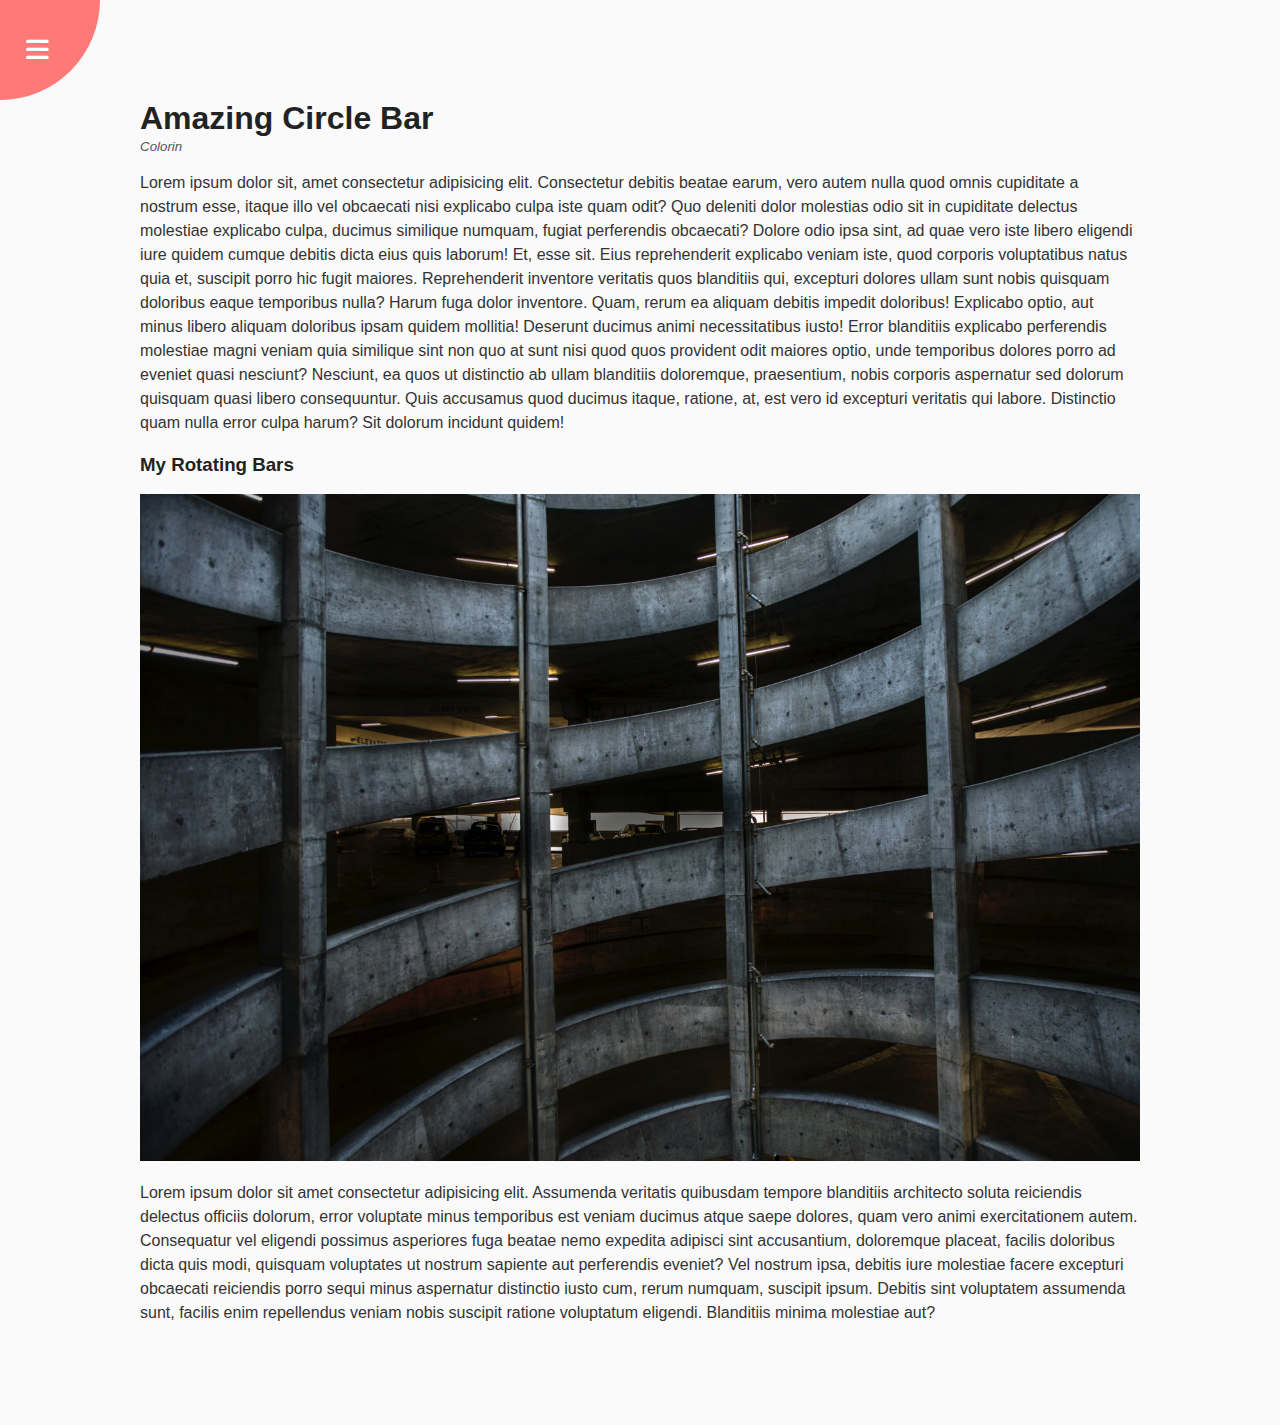
<file: Rotating animation/index.html>
<!DOCTYPE html>
<html lang="en">
  <head>
    <meta charset="UTF-8" />
    <meta http-equiv="X-UA-Compatible" content="IE=edge" />
    <link rel="stylesheet" href="https://cdnjs.cloudflare.com/ajax/libs/font-awesome/6.1.2/css/all.min.css" />
    <meta name="viewport" content="width=device-width, initial-scale=1.0" />
    <link rel="stylesheet" href="style.css" />
    <title>Rotating Animation</title>
  </head>
  <body>
    <div class="container">
      <div class="circle-container">
        <div class="circle">
          <button id="close">
            <i class="fas fa-times"></i>
          </button>
          <button id="open">
            <i class="fas fa-bars"></i>
          </button>
        </div>
      </div>
      <div class="content">
        <h1>Amazing Circle Bar</h1>
        <small>Colorin</small>
        <p>
          Lorem ipsum dolor sit, amet consectetur adipisicing elit. Consectetur debitis beatae earum, vero autem nulla quod omnis cupiditate a nostrum esse, itaque illo vel obcaecati nisi explicabo culpa iste quam odit? Quo deleniti dolor
          molestias odio sit in cupiditate delectus molestiae explicabo culpa, ducimus similique numquam, fugiat perferendis obcaecati? Dolore odio ipsa sint, ad quae vero iste libero eligendi iure quidem cumque debitis dicta eius quis
          laborum! Et, esse sit. Eius reprehenderit explicabo veniam iste, quod corporis voluptatibus natus quia et, suscipit porro hic fugit maiores. Reprehenderit inventore veritatis quos blanditiis qui, excepturi dolores ullam sunt nobis
          quisquam doloribus eaque temporibus nulla? Harum fuga dolor inventore. Quam, rerum ea aliquam debitis impedit doloribus! Explicabo optio, aut minus libero aliquam doloribus ipsam quidem mollitia! Deserunt ducimus animi
          necessitatibus iusto! Error blanditiis explicabo perferendis molestiae magni veniam quia similique sint non quo at sunt nisi quod quos provident odit maiores optio, unde temporibus dolores porro ad eveniet quasi nesciunt?
          Nesciunt, ea quos ut distinctio ab ullam blanditiis doloremque, praesentium, nobis corporis aspernatur sed dolorum quisquam quasi libero consequuntur. Quis accusamus quod ducimus itaque, ratione, at, est vero id excepturi
          veritatis qui labore. Distinctio quam nulla error culpa harum? Sit dolorum incidunt quidem!
        </p>
        <h3>My Rotating Bars</h3>
        <img src="./1.jpg" alt="dinding" />
        <p>
          Lorem ipsum dolor sit amet consectetur adipisicing elit. Assumenda veritatis quibusdam tempore blanditiis architecto soluta reiciendis delectus officiis dolorum, error voluptate minus temporibus est veniam ducimus atque saepe
          dolores, quam vero animi exercitationem autem. Consequatur vel eligendi possimus asperiores fuga beatae nemo expedita adipisci sint accusantium, doloremque placeat, facilis doloribus dicta quis modi, quisquam voluptates ut nostrum
          sapiente aut perferendis eveniet? Vel nostrum ipsa, debitis iure molestiae facere excepturi obcaecati reiciendis porro sequi minus aspernatur distinctio iusto cum, rerum numquam, suscipit ipsum. Debitis sint voluptatem assumenda
          sunt, facilis enim repellendus veniam nobis suscipit ratione voluptatum eligendi. Blanditiis minima molestiae aut?
        </p>
      </div>
    </div>
    <nav>
      <ul>
        <li><i class="fas fa-home"></i>Home</li>
        <li><i class="fas fa-user-alt"></i>About</li>
        <li><i class="fas fa-envelope"></i>Contact</li>
      </ul>
    </nav>
    <script src="./index.js"></script>
  </body>
</html>
</file>
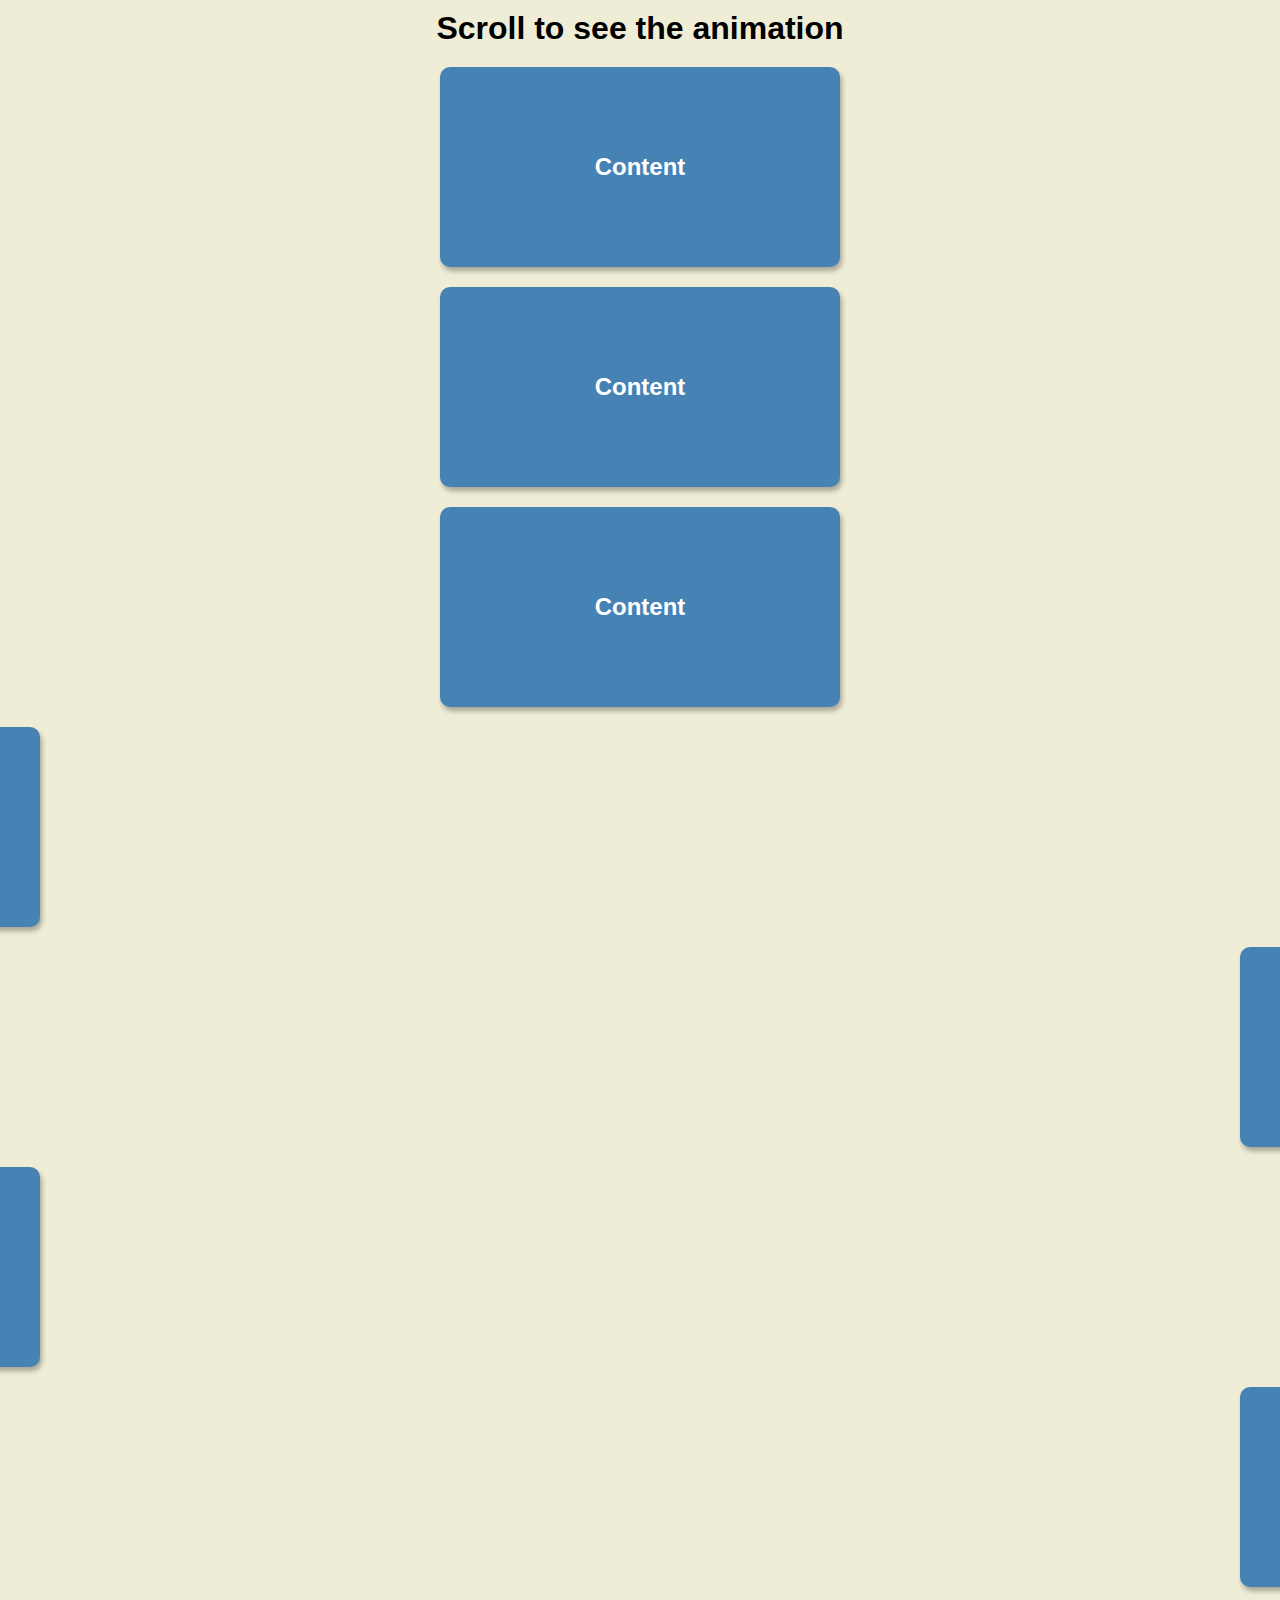
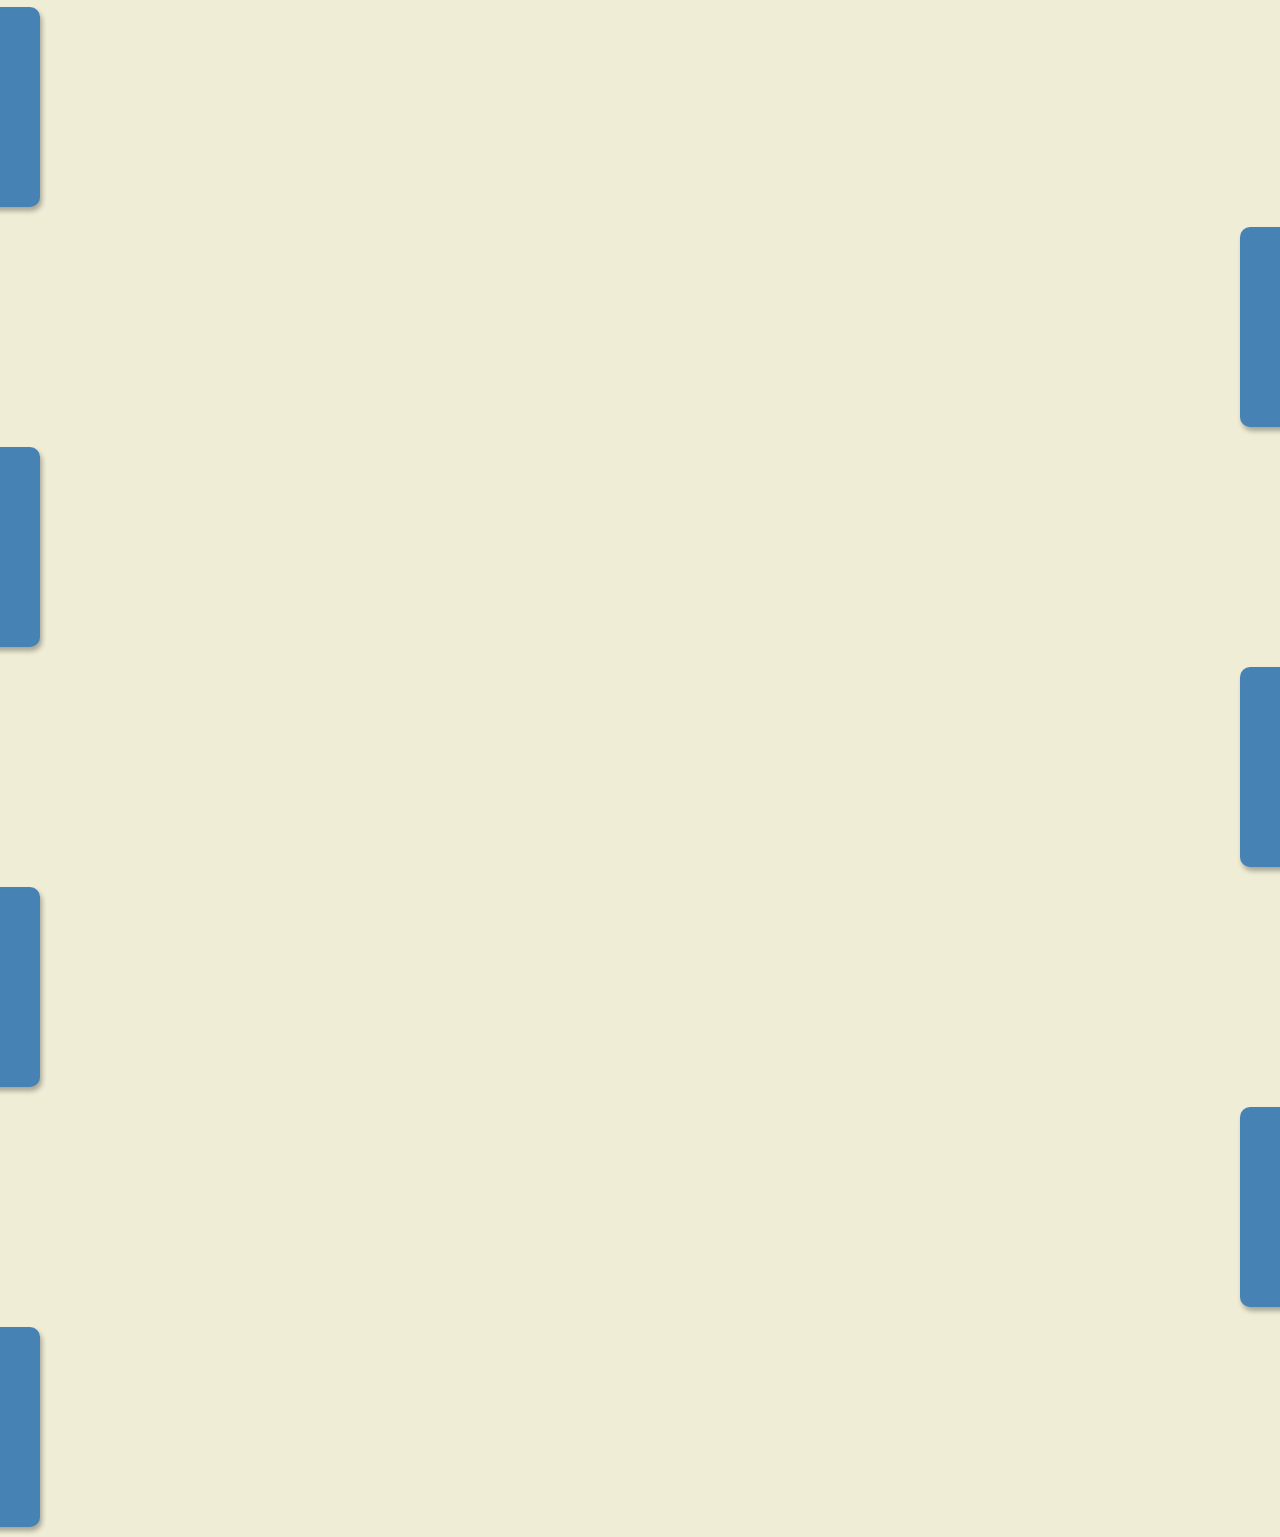
<file: scroll animation/index.html>
<!DOCTYPE html>
<html lang="en">
  <head>
    <meta charset="UTF-8" />
    <meta http-equiv="X-UA-Compatible" content="IE=edge" />
    <meta name="viewport" content="width=device-width, initial-scale=1.0" />
    <link rel="stylesheet" href="style.css" />
    <title>Scroll Animation</title>
  </head>
  <body>
    <h1>Scroll to see the animation</h1>
    <div class="box"><h2>Content</h2></div>
    <div class="box"><h2>Content</h2></div>
    <div class="box"><h2>Content</h2></div>
    <div class="box"><h2>Content</h2></div>
    <div class="box"><h2>Content</h2></div>
    <div class="box"><h2>Content</h2></div>
    <div class="box"><h2>Content</h2></div>
    <div class="box"><h2>Content</h2></div>
    <div class="box"><h2>Content</h2></div>
    <div class="box"><h2>Content</h2></div>
    <div class="box"><h2>Content</h2></div>
    <div class="box"><h2>Content</h2></div>
    <div class="box"><h2>Content</h2></div>
    <div class="box"><h2>Content</h2></div>

    <script src="./index.js"></script>
  </body>
</html>
</file>
<file: Rotating animation/style.css>
* {
  box-sizing: border-box;
}

body {
  font-family: "Lucida Sans", "Lucida Sans Regular", "Lucida Grande", "Lucida Sans Unicode", Geneva, Verdana, sans-serif;
  overflow-x: hidden;
  margin: 0;
  background-color: #333;
  color: #222;
}

.container {
  background-color: #fafafa;
  transform-origin: top left;
  transition: transform 0.9s linear;
  width: 100vw;
  min-height: 100vh;
  padding: 50px;
}

.container.show-nav {
  transform: rotate(-20deg);
}

.circle-container {
  position: fixed;
  top: -100px;
  left: -100px;
}

.circle {
  background-color: #ff7979;
  height: 200px;
  width: 200px;
  border-radius: 50%;
  position: relative;
  transition: transform 0.5s linear;
}

.container.show-nav .circle{
  transform: rotate(-70deg);
}
.circle button {
  cursor: pointer;
  position: absolute;
  top: 50%;
  left: 50%;
  height: 100px;
  background: transparent;
  border: 0;
  font-size: 26px;
  color: #fff;
}
.circle button:focus {
  outline: none;
}

.circle button#open {
  left: 60%;
}

.circle button#close {
  top: 60%;
  transform: rotate(90deg);
  transform-origin: top left;
}

.container.show-nav + nav li {
  transform: translateX(0);
  transition-delay: 0.3s;
}

nav {
  position: fixed;
  bottom: 40px;
  left: 0;
  z-index: 100;
}

nav ul {
  list-style: none;
  padding-left: 30px;
}
nav ul li {
  text-transform: uppercase;
  color: #fff;
  margin: 40px 0;
  transform: translateX(-100%);
  transition: transform 0.9s ease-in;
}
nav ul li i {
  font-size: 20px;
  margin-right: 10px;
}

nav ul li + li {
  margin-left: 15px;
  transform: translateX(-150%);
}
nav ul li + li + li {
  margin-left: 30px;
  transform: translateX(-200%);
}
.content img {
  max-width: 100%;
}

.content {
  max-width: 1000px;
  margin: 50px auto;
}

.content h1 {
  margin: 0;
}

.content small {
  color: #555;
  font-style: italic;
}

.content p {
  color: #333;
  line-height: 1.5;
}
</file>
<file: scroll animation/style.css>
* {
  box-sizing: border-box;
}

body {
  background-color: #efedd6;
  font-family: sans-serif;
  display: flex;
  flex-direction: column;
  align-items: center;
  justify-content: center;
  overflow-x: hidden;
  margin: 0;
}

h1 {
  margin: 10px;
}

.box {
  background-color: steelblue;
  color: #fff;
  display: flex;
  align-items: center;
  justify-content: center;
  width: 400px;
  height: 200px;
  margin: 10px;
  border-radius: 10px;
  box-shadow: 2px 4px 5px rgba(0, 0, 0, 0.3);
  transform: translateX(200%);
  transition: transform 0.9s ease-in-out;
}
.box:nth-of-type(even) {
  transform: translateX(-200%);
}

.box.show {
  transform: translateX(0);
}

.box h1 {
  font-size: 45px;
}
</file>
